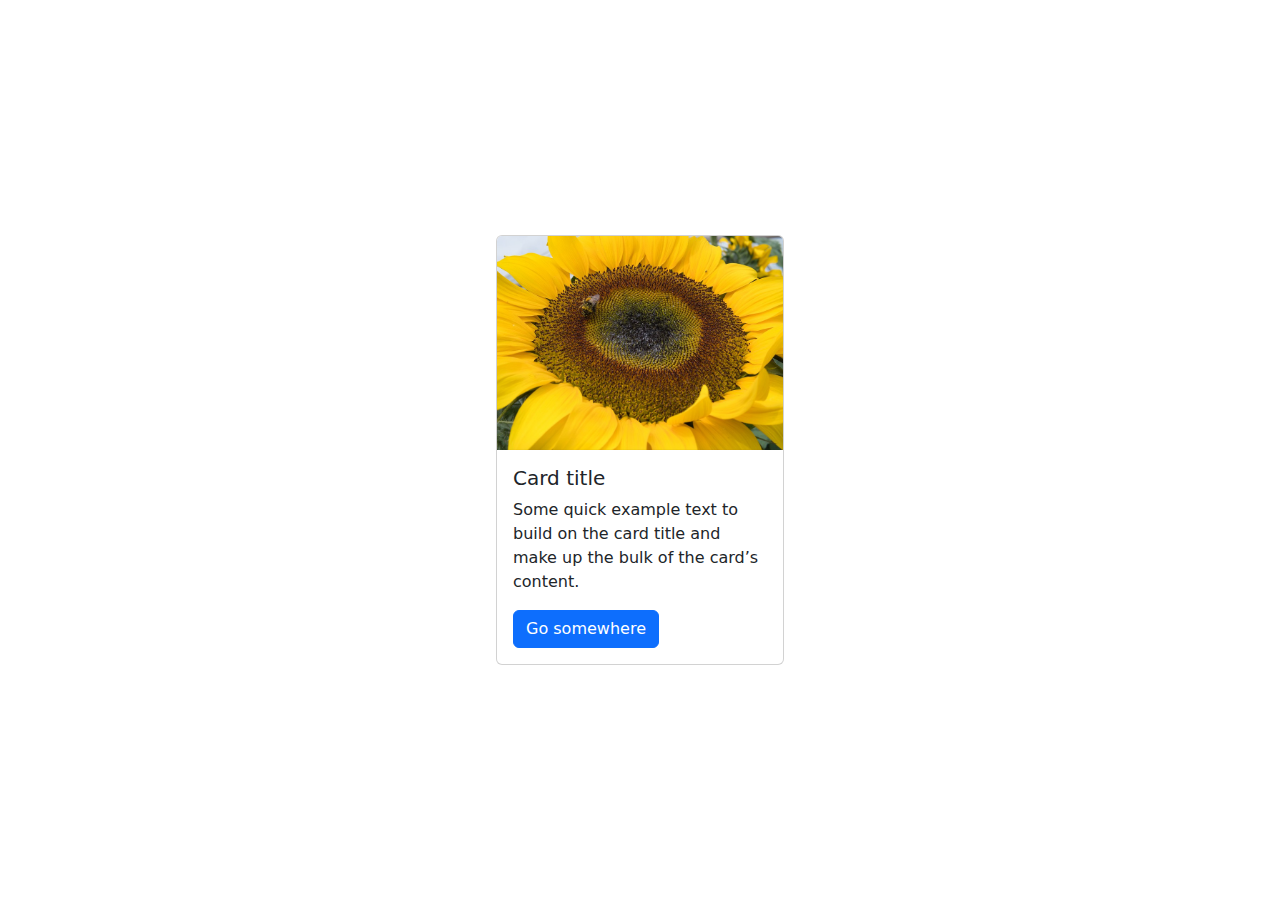
<file: day 9/index.html>
<!doctype html>
<html lang="en">

<head>
  <meta charset="utf-8">
  <meta name="viewport" content="width=device-width, initial-scale=1">
  <title>Bootstrap</title>
  <!-- TODO 1: Add the Bootstrap link here. -->
   <link href="https://cdn.jsdelivr.net/npm/bootstrap@5.3.6/dist/css/bootstrap.min.css" rel="stylesheet">
  <style>
    /* TODO 4: Use flexbox to center the card in the vertical and horizontal center. */
    .flex-container{
      display: flex;
      align-items: center;
      justify-content: center;
      height: 100vh;
    }
  </style>
</head>

<body>
  <div class="flex-container">
    <!-- TODO 2: Add the Bootstrap Prebuilt Card here -->
     <div class="card" style="width: 18rem;">
      <img src="flower.jpg" class="card-img-top" alt="flower">
      <div class="card-body">
        <h5 class="card-title">Card title</h5>
        <p class="card-text">Some quick example text to build on the card title and make up the bulk of the card’s content.</p>
        <a href="#" class="btn btn-primary">Go somewhere</a>
      </div>
  </div>
    <!-- TODO 3: Change the image src to display the flower.jpg image. -->
  </div>
</body>

</html>
</file>
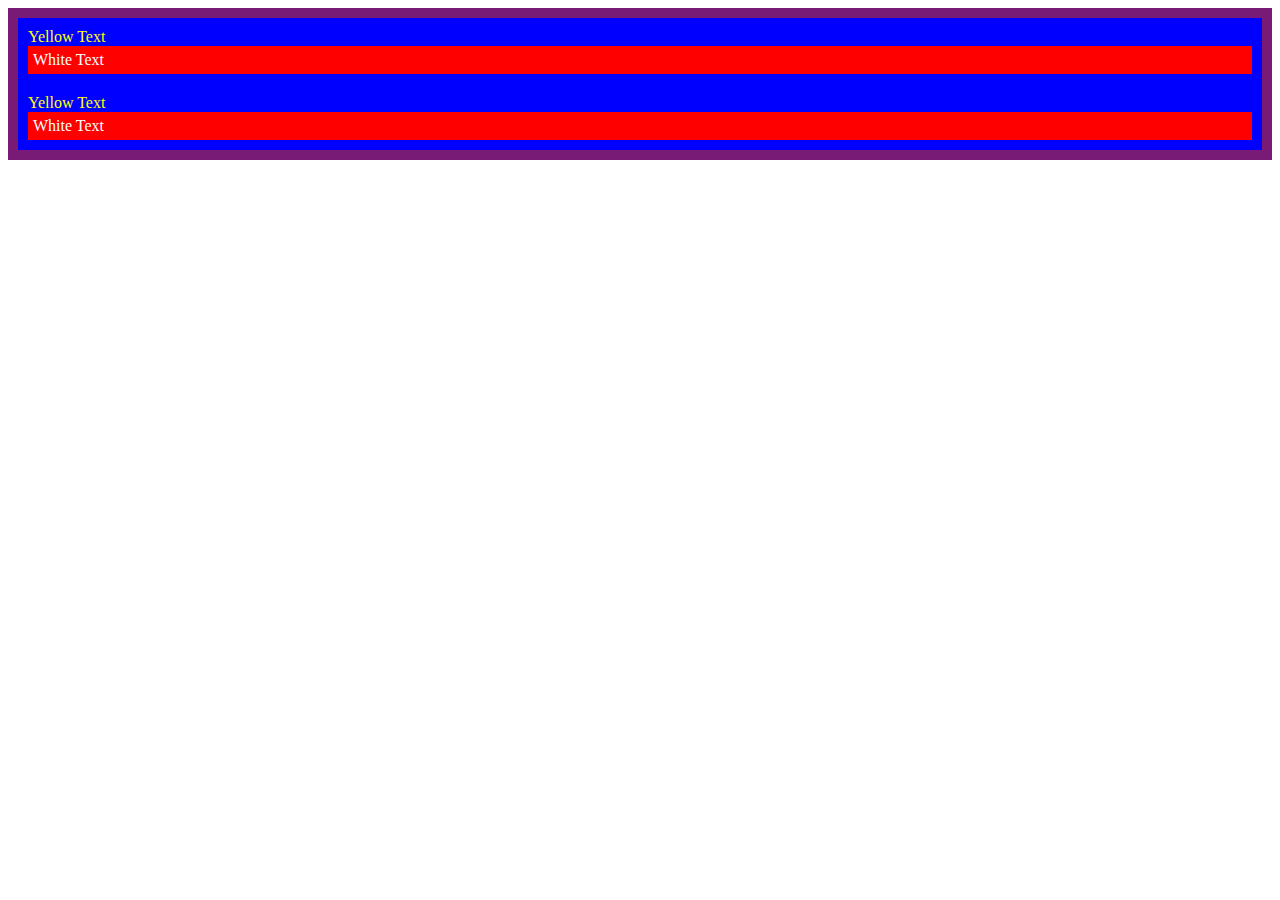
<file: day 6/task1/index.html>
<!DOCTYPE html>
<html lang="en">

<head>
  <meta charset="UTF-8">
  <title>CSS Cascade</title>
  <link rel="stylesheet" href="./style.css">
</head>

<body>
  <div id="outer-box" class="box">
    <div class="box">
      <p>Yellow Text</p>
      <div class="inner-box">
        <p class="white-text">White Text</p>
      </div>
    </div>
    <div class="box">
      <p>Yellow Text</p>
      <div class="inner-box">
        <p class="white-text">White Text</p>
      </div>
    </div>
  </div>
</body>

</html>
</file>
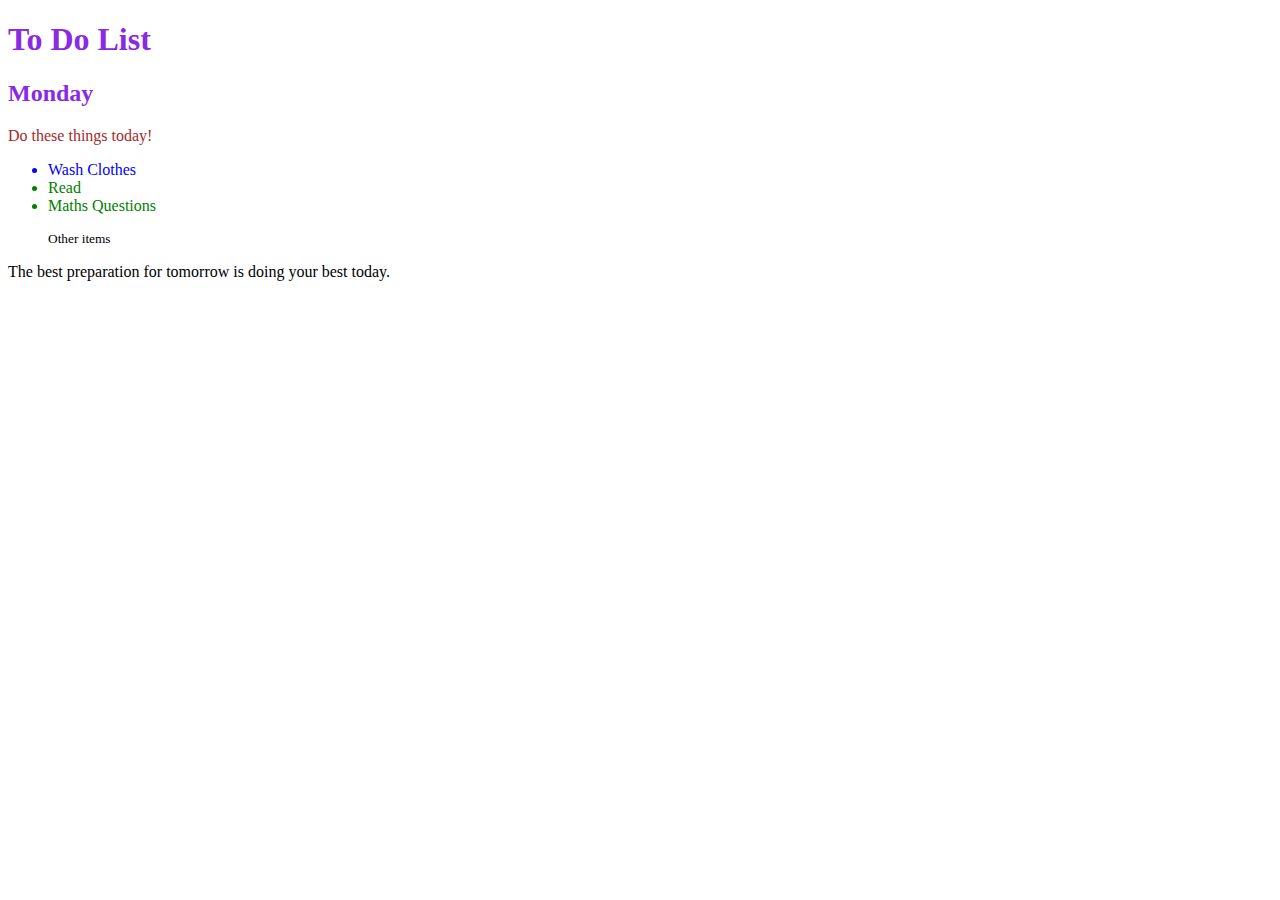
<file: day 6/task2/index.html>
<!DOCTYPE html>
<html lang="en">

<head>
  <meta charset="UTF-8">
  <title>Combining CSS Selectors</title>
  <link rel="stylesheet" href="./style.css">
</head>

<!-- Don't change any of the HTML code! -->

<body>
  <h1>To Do List</h1>
  <h2>Monday</h2>
  <div class="box">
    <p class="done">Do these things today!</p>
    <ul class="list">
      <li>Wash Clothes</li>
      <li class="done">Read</li>
      <li class="done">Maths Questions</li>
    </ul>
  </div>

  <ul>
    <p class="done">Other items</p>
  </ul>
  <p>The best preparation for tomorrow is doing your best today.</p>

</body>

</html>
</file>
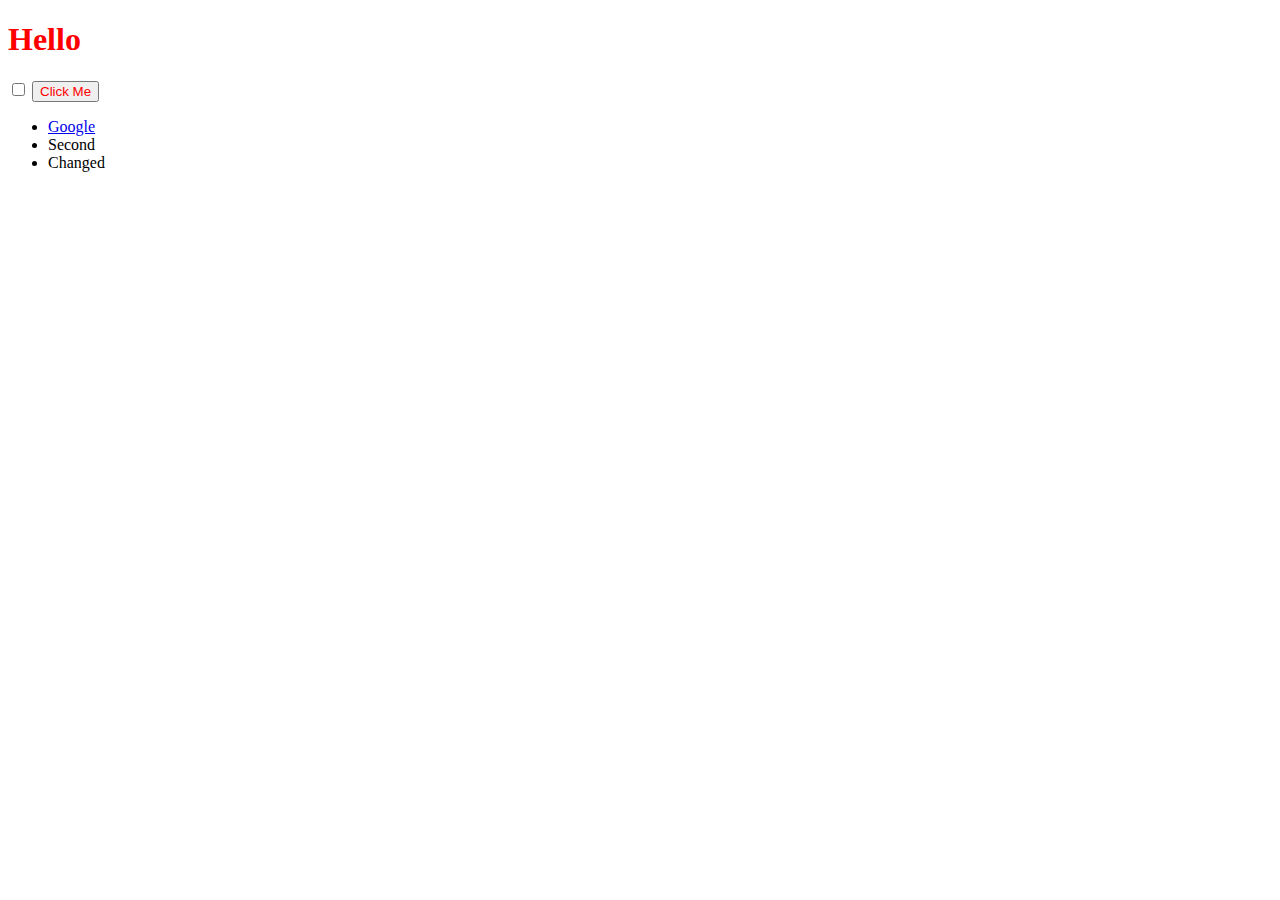
<file: day 14/DOM+Challenge+Starting+Files/DOM Challenge Starting Files/index.html>
<!DOCTYPE html>
<html lang="en" dir="ltr">
  <head>
    <meta charset="utf-8">
    <title>My Website</title>
    <link rel="stylesheet" href="styles.css">

  </head>
  <body>

    <h1>Hello</h1>

    <input type="checkbox">

    <button style="color:red;">Click Me</button>

    <ul>
      <li class="list">
        <a href="https://www.google.com">Google</a>
      </li>
      <li class="list">Second</li>
      <li class="list" id="t">Third</li>
    </ul>
    <script>
      //1st way
      //document.getElementById("t").innerHTML = "Changed";
      //2st way
      document.body.children[3].lastElementChild.textContent = "Changed";
    </script>
  </body>

</html>
</file>
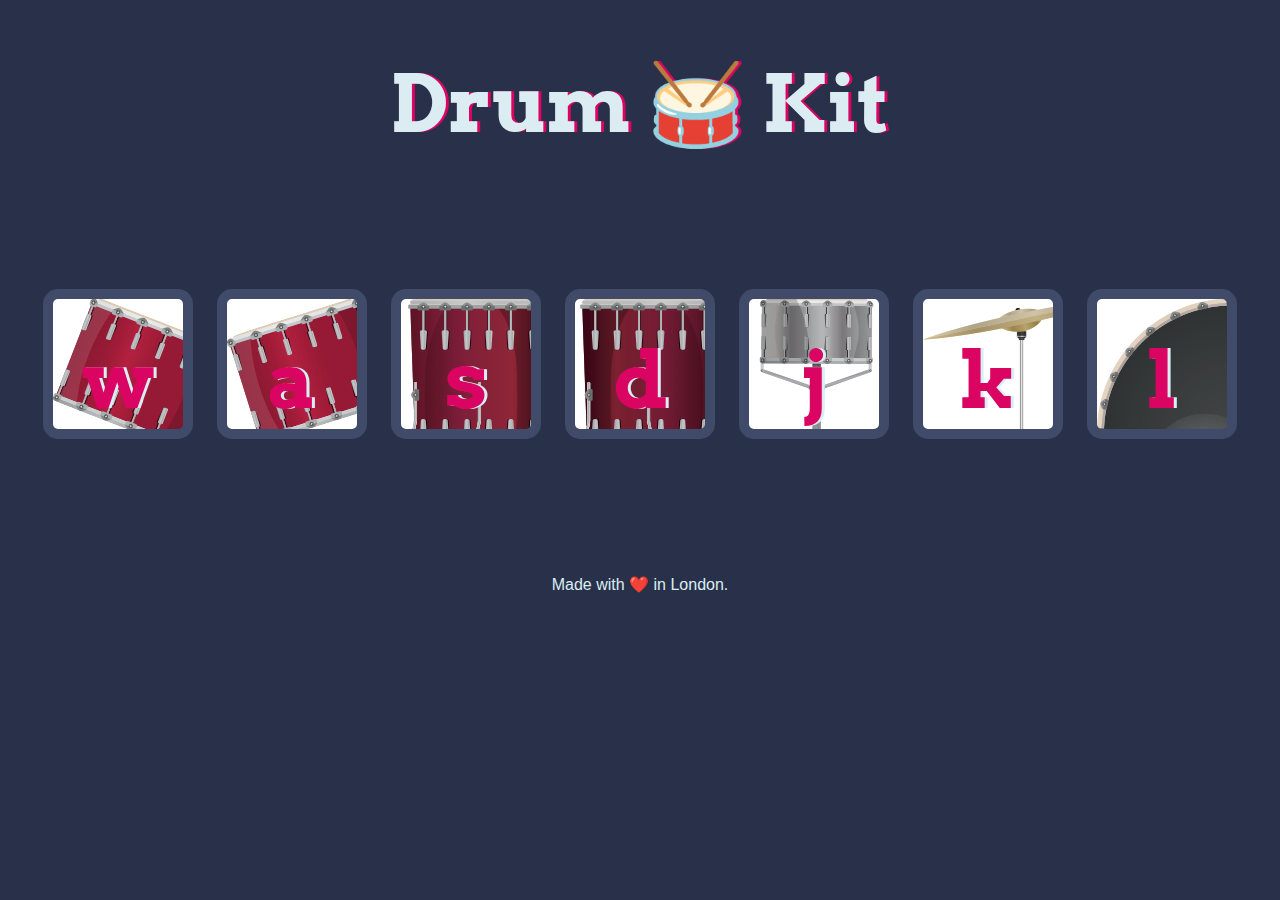
<file: day 16/Drum+Kit+Starting+Files/Drum+Kit+Starting+Files/Drum Kit Starting Files/index.html>
<!DOCTYPE html>
<html lang="en" dir="ltr">

<head>
  <meta charset="utf-8">
  <title>Drum Kit</title>
  <link rel="stylesheet" href="styles.css">
  <link href="https://fonts.googleapis.com/css?family=Arvo" rel="stylesheet">
</head>

<body>

  <h1 id="title">Drum 🥁 Kit</h1>
  <div class="set">
    <button class="w drum">w</button>
    <button class="a drum">a</button>
    <button class="s drum">s</button>
    <button class="d drum">d</button>
    <button class="j drum">j</button>
    <button class="k drum">k</button>
    <button class="l drum">l</button>
  </div>


  <footer>
    Made with ❤️ in London.
  </footer>
  <script src="index.js"></script>
</body>
</html>
</file>
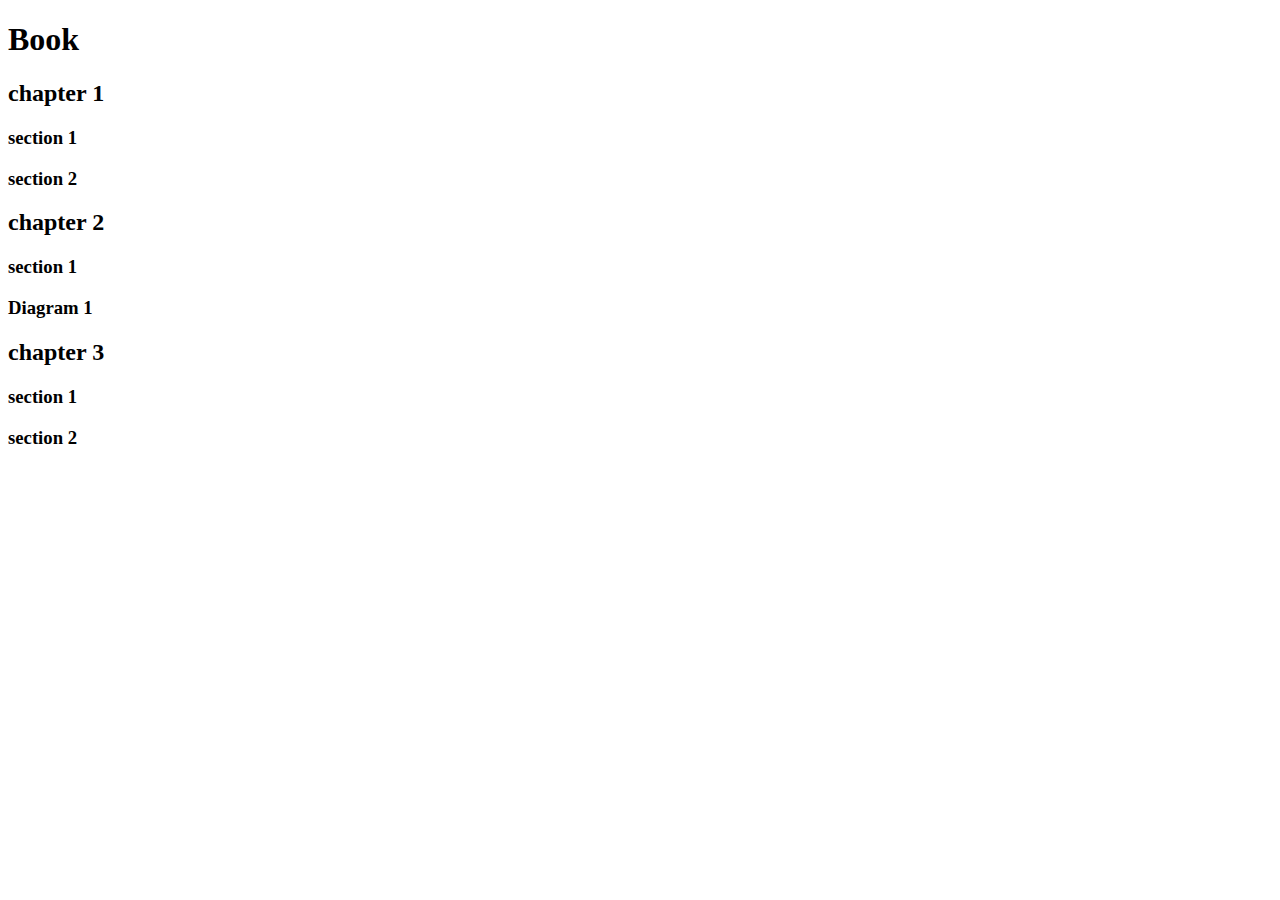
<file: day 1/task1.html>
<!-- Book
  Chapter 1
    Section 1
    Section 2
  Chapter 2
    Section 1
      Diagram 1
  Chapter 3
    Section 1
    Section 2 -->

<!DOCTYPE html>
<html lang="en">
<head>
    <meta charset="UTF-8">
    <meta name="viewport" content="width=device-width, initial-scale=1.0">
    <title>Task-1</title>
</head>
<body>
    <h1>Book</h1>
    <h2>chapter 1</h2>
    <h3>section 1</h3>
    <h3>section 2</h3>
    <h2>chapter 2</h2>
    <h3>section 1</h3>
    <h3>Diagram 1</h3>
    <h2>chapter 3</h2>
    <h3>section 1</h3>
    <h3>section 2</h3>
</body>
</html>
</file>
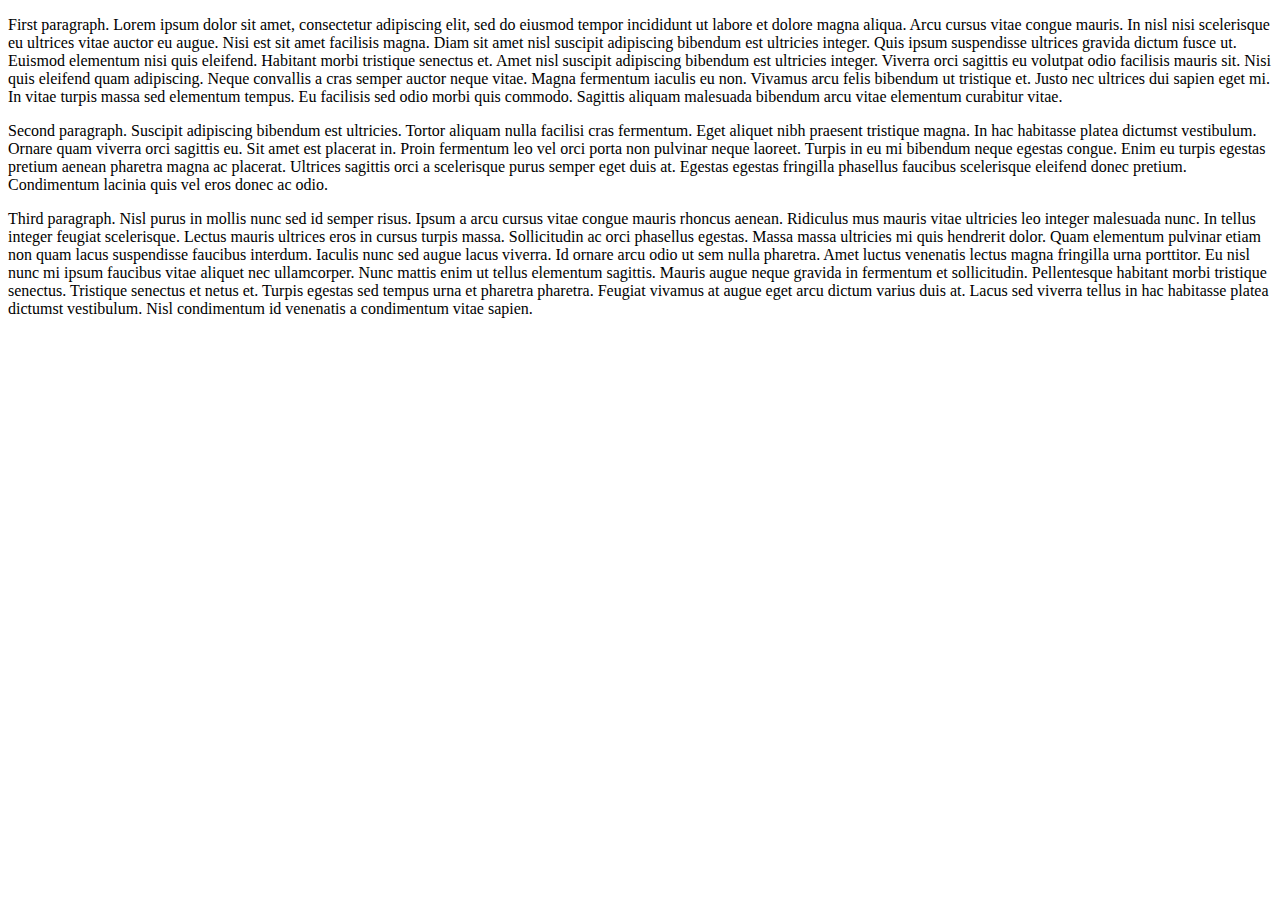
<file: day 1/task2.html>
<!-- First paragraph. Lorem ipsum dolor sit amet, consectetur adipiscing elit, sed do eiusmod tempor incididunt ut labore et dolore magna
aliqua. Arcu cursus vitae congue mauris. In nisl nisi scelerisque eu ultrices vitae auctor eu augue. Nisi est sit amet
facilisis magna. Diam sit amet nisl suscipit adipiscing bibendum est ultricies integer. Quis ipsum suspendisse ultrices
gravida dictum fusce ut. Euismod elementum nisi quis eleifend. Habitant morbi tristique senectus et. Amet nisl suscipit
adipiscing bibendum est ultricies integer. Viverra orci sagittis eu volutpat odio facilisis mauris sit. Nisi quis
eleifend quam adipiscing. Neque convallis a cras semper auctor neque vitae. Magna fermentum iaculis eu non. Vivamus arcu
felis bibendum ut tristique et. Justo nec ultrices dui sapien eget mi. In vitae turpis massa sed elementum tempus. Eu
facilisis sed odio morbi quis commodo. Sagittis aliquam malesuada bibendum arcu vitae elementum curabitur vitae.

Second paragraph. Suscipit adipiscing bibendum est ultricies. Tortor aliquam nulla facilisi cras fermentum. Eget aliquet nibh praesent
tristique magna. In hac habitasse platea dictumst vestibulum. Ornare quam viverra orci sagittis eu. Sit amet est
placerat in. Proin fermentum leo vel orci porta non pulvinar neque laoreet. Turpis in eu mi bibendum neque egestas
congue. Enim eu turpis egestas pretium aenean pharetra magna ac placerat. Ultrices sagittis orci a scelerisque purus
semper eget duis at. Egestas egestas fringilla phasellus faucibus scelerisque eleifend donec pretium. Condimentum
lacinia quis vel eros donec ac odio.

Third paragraph. Nisl purus in mollis nunc sed id semper risus. Ipsum a arcu cursus vitae congue mauris rhoncus aenean. Ridiculus mus
mauris vitae ultricies leo integer malesuada nunc. In tellus integer feugiat scelerisque. Lectus mauris ultrices eros in
cursus turpis massa. Sollicitudin ac orci phasellus egestas. Massa massa ultricies mi quis hendrerit dolor. Quam
elementum pulvinar etiam non quam lacus suspendisse faucibus interdum. Iaculis nunc sed augue lacus viverra. Id ornare
arcu odio ut sem nulla pharetra. Amet luctus venenatis lectus magna fringilla urna porttitor. Eu nisl nunc mi ipsum
faucibus vitae aliquet nec ullamcorper. Nunc mattis enim ut tellus elementum sagittis. Mauris augue neque gravida in
fermentum et sollicitudin. Pellentesque habitant morbi tristique senectus. Tristique senectus et netus et. Turpis
egestas sed tempus urna et pharetra pharetra. Feugiat vivamus at augue eget arcu dictum varius duis at. Lacus sed
viverra tellus in hac habitasse platea dictumst vestibulum. Nisl condimentum id venenatis a condimentum vitae sapien. -->

<!DOCTYPE html>
<html lang="en">
<head>
    <meta charset="UTF-8">
    <meta name="viewport" content="width=device-width, initial-scale=1.0">
    <title>Task-2</title>
</head>
<body>
    <p>First paragraph. Lorem ipsum dolor sit amet, consectetur adipiscing elit, sed do eiusmod tempor incididunt ut labore et dolore magna
aliqua. Arcu cursus vitae congue mauris. In nisl nisi scelerisque eu ultrices vitae auctor eu augue. Nisi est sit amet
facilisis magna. Diam sit amet nisl suscipit adipiscing bibendum est ultricies integer. Quis ipsum suspendisse ultrices
gravida dictum fusce ut. Euismod elementum nisi quis eleifend. Habitant morbi tristique senectus et. Amet nisl suscipit
adipiscing bibendum est ultricies integer. Viverra orci sagittis eu volutpat odio facilisis mauris sit. Nisi quis
eleifend quam adipiscing. Neque convallis a cras semper auctor neque vitae. Magna fermentum iaculis eu non. Vivamus arcu
felis bibendum ut tristique et. Justo nec ultrices dui sapien eget mi. In vitae turpis massa sed elementum tempus. Eu
facilisis sed odio morbi quis commodo. Sagittis aliquam malesuada bibendum arcu vitae elementum curabitur vitae.
</p>
<p>Second paragraph. Suscipit adipiscing bibendum est ultricies. Tortor aliquam nulla facilisi cras fermentum. Eget aliquet nibh praesent
tristique magna. In hac habitasse platea dictumst vestibulum. Ornare quam viverra orci sagittis eu. Sit amet est
placerat in. Proin fermentum leo vel orci porta non pulvinar neque laoreet. Turpis in eu mi bibendum neque egestas
congue. Enim eu turpis egestas pretium aenean pharetra magna ac placerat. Ultrices sagittis orci a scelerisque purus
semper eget duis at. Egestas egestas fringilla phasellus faucibus scelerisque eleifend donec pretium. Condimentum
lacinia quis vel eros donec ac odio.</p>
<p>Third paragraph. Nisl purus in mollis nunc sed id semper risus. Ipsum a arcu cursus vitae congue mauris rhoncus aenean. Ridiculus mus
mauris vitae ultricies leo integer malesuada nunc. In tellus integer feugiat scelerisque. Lectus mauris ultrices eros in
cursus turpis massa. Sollicitudin ac orci phasellus egestas. Massa massa ultricies mi quis hendrerit dolor. Quam
elementum pulvinar etiam non quam lacus suspendisse faucibus interdum. Iaculis nunc sed augue lacus viverra. Id ornare
arcu odio ut sem nulla pharetra. Amet luctus venenatis lectus magna fringilla urna porttitor. Eu nisl nunc mi ipsum
faucibus vitae aliquet nec ullamcorper. Nunc mattis enim ut tellus elementum sagittis. Mauris augue neque gravida in
fermentum et sollicitudin. Pellentesque habitant morbi tristique senectus. Tristique senectus et netus et. Turpis
egestas sed tempus urna et pharetra pharetra. Feugiat vivamus at augue eget arcu dictum varius duis at. Lacus sed
viverra tellus in hac habitasse platea dictumst vestibulum. Nisl condimentum id venenatis a condimentum vitae sapien.
</p>
</body>
</html>
</file>
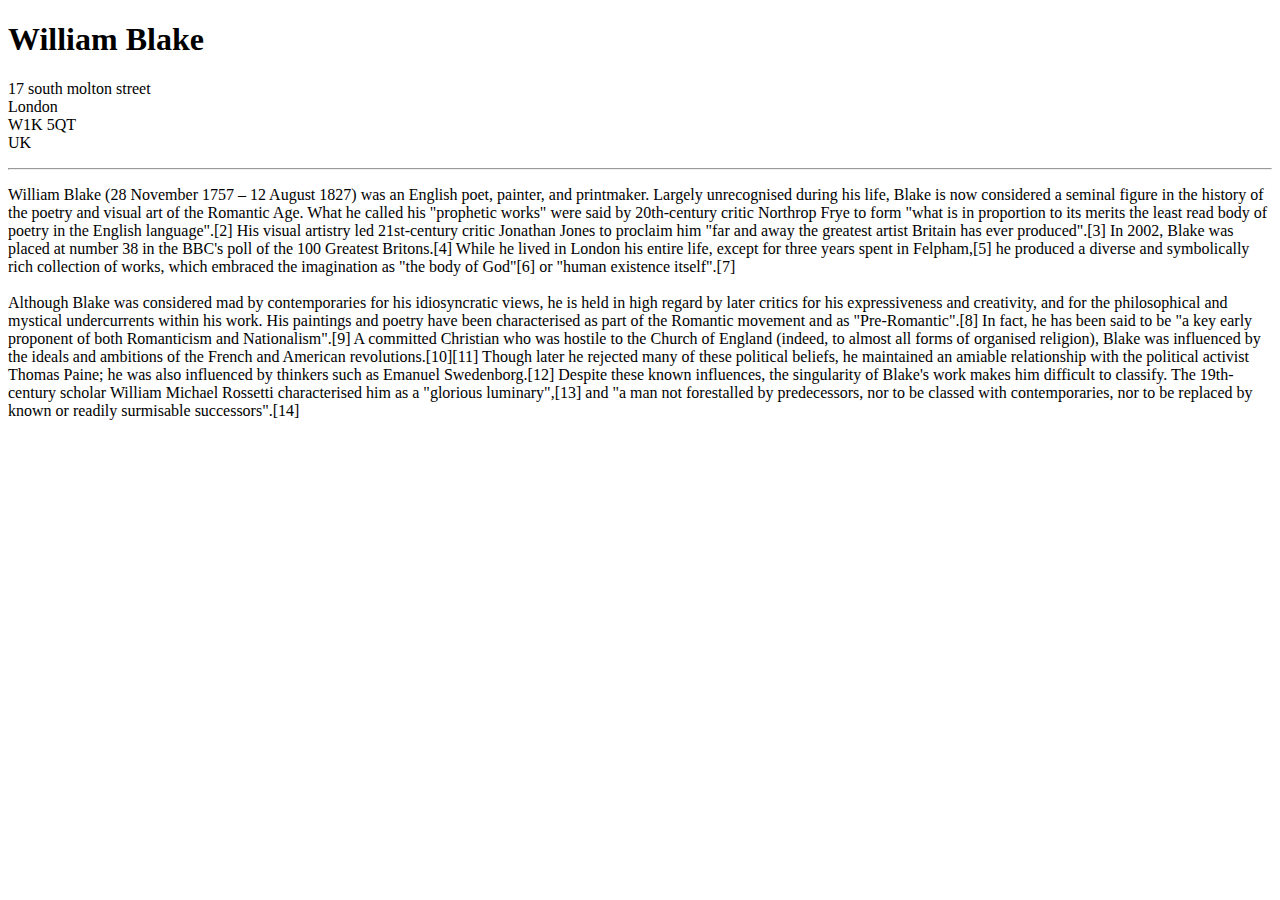
<file: day 1/task3.html>
<!-- William Blake 

17 south molton street
London
W1K 5QT
UK


William Blake (28 November 1757 – 12 August 1827) was an English poet, painter, and printmaker. Largely unrecognised
during his life, Blake is now considered a seminal figure in the history of the poetry and visual art of the Romantic
Age. What he called his "prophetic works" were said by 20th-century critic Northrop Frye to form "what is in proportion
to its merits the least read body of poetry in the English language".[2] His visual artistry led 21st-century critic
Jonathan Jones to proclaim him "far and away the greatest artist Britain has ever produced".[3] In 2002, Blake was
placed at number 38 in the BBC's poll of the 100 Greatest Britons.[4] While he lived in London his entire life, except
for three years spent in Felpham,[5] he produced a diverse and symbolically rich collection of works, which embraced the
imagination as "the body of God"[6] or "human existence itself".[7]

Although Blake was considered mad by contemporaries for his idiosyncratic views, he is held in high regard by later
critics for his expressiveness and creativity, and for the philosophical and mystical undercurrents within his work. His
paintings and poetry have been characterised as part of the Romantic movement and as "Pre-Romantic".[8] In fact, he has
been said to be "a key early proponent of both Romanticism and Nationalism".[9] A committed Christian who was hostile to
the Church of England (indeed, to almost all forms of organised religion), Blake was influenced by the ideals and
ambitions of the French and American revolutions.[10][11] Though later he rejected many of these political beliefs, he
maintained an amiable relationship with the political activist Thomas Paine; he was also influenced by thinkers such as
Emanuel Swedenborg.[12] Despite these known influences, the singularity of Blake's work makes him difficult to classify.
The 19th-century scholar William Michael Rossetti characterised him as a "glorious luminary",[13] and "a man not
forestalled by predecessors, nor to be classed with contemporaries, nor to be replaced by known or readily surmisable
successors".[14] -->


<!DOCTYPE html>
<html lang="en">
<head>
    <meta charset="UTF-8">
    <meta name="viewport" content="width=device-width, initial-scale=1.0">
    <title>task-3</title>
</head>
<body>
    <h1>William Blake </h1>
    <p>17 south molton street <br>London <br>W1K 5QT <br> UK</p>
    <hr>
    <p>William Blake (28 November 1757 – 12 August 1827) was an English poet, painter, and printmaker. Largely unrecognised
during his life, Blake is now considered a seminal figure in the history of the poetry and visual art of the Romantic
Age. What he called his "prophetic works" were said by 20th-century critic Northrop Frye to form "what is in proportion
to its merits the least read body of poetry in the English language".[2] His visual artistry led 21st-century critic
Jonathan Jones to proclaim him "far and away the greatest artist Britain has ever produced".[3] In 2002, Blake was
placed at number 38 in the BBC's poll of the 100 Greatest Britons.[4] While he lived in London his entire life, except
for three years spent in Felpham,[5] he produced a diverse and symbolically rich collection of works, which embraced the
imagination as "the body of God"[6] or "human existence itself".[7] <br>
<br>
Although Blake was considered mad by contemporaries for his idiosyncratic views, he is held in high regard by later
critics for his expressiveness and creativity, and for the philosophical and mystical undercurrents within his work. His
paintings and poetry have been characterised as part of the Romantic movement and as "Pre-Romantic".[8] In fact, he has
been said to be "a key early proponent of both Romanticism and Nationalism".[9] A committed Christian who was hostile to
the Church of England (indeed, to almost all forms of organised religion), Blake was influenced by the ideals and
ambitions of the French and American revolutions.[10][11] Though later he rejected many of these political beliefs, he
maintained an amiable relationship with the political activist Thomas Paine; he was also influenced by thinkers such as
Emanuel Swedenborg.[12] Despite these known influences, the singularity of Blake's work makes him difficult to classify.
The 19th-century scholar William Michael Rossetti characterised him as a "glorious luminary",[13] and "a man not
forestalled by predecessors, nor to be classed with contemporaries, nor to be replaced by known or readily surmisable
successors".[14]</p>
</body>
</html>
</file>
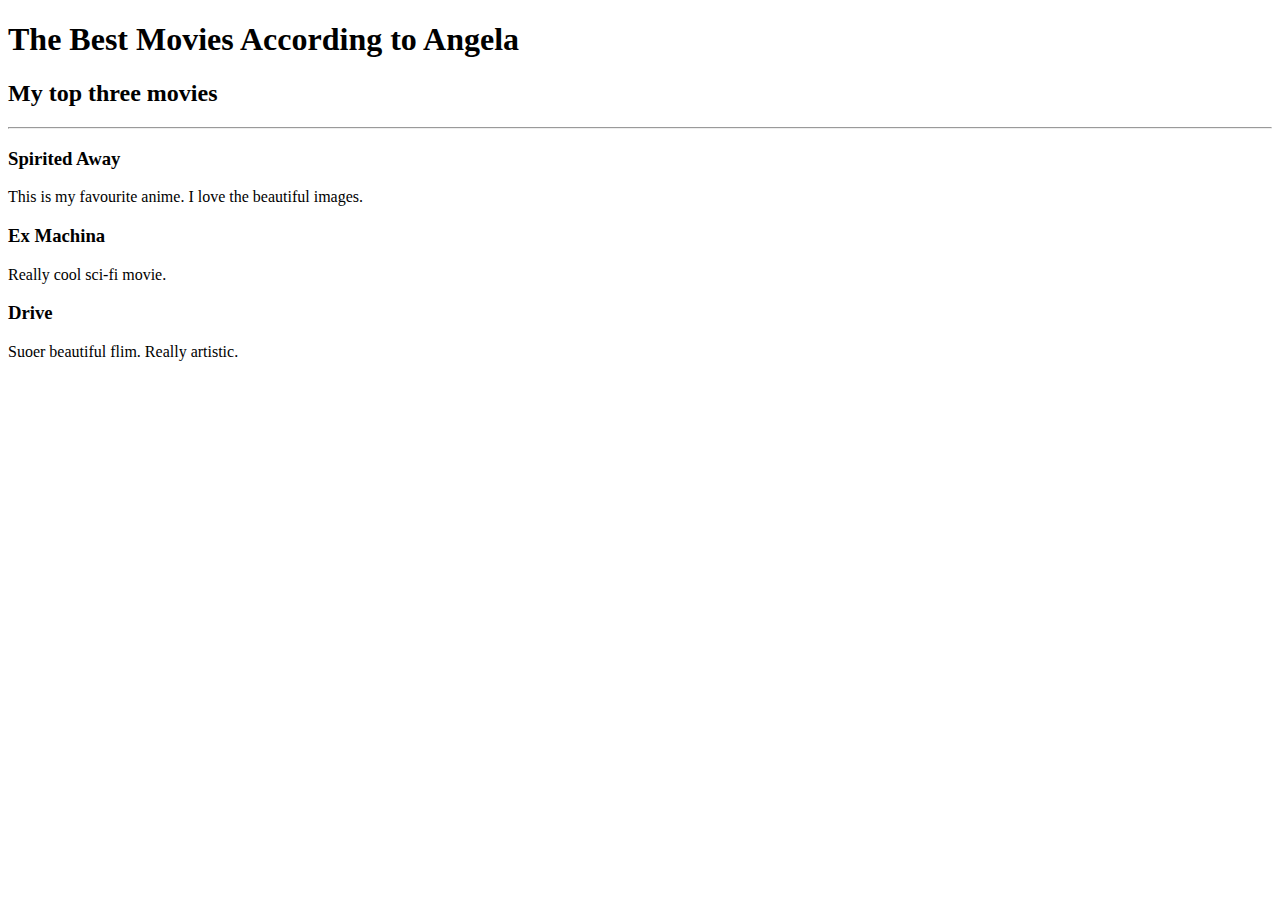
<file: day 1/task4.html>
<!-- Write your code below -->
<!DOCTYPE html>
<html lang="en">
<head>
    <meta charset="UTF-8">
    <meta name="viewport" content="width=device-width, initial-scale=1.0">
    <title>Task-4</title>
</head>
<body>
    <h1>The Best Movies According to Angela</h1>
    <h2>My top three movies</h2>
    <hr>
    <h3>Spirited Away</h3>
    <p>This is my favourite anime. I love the beautiful images.</p>
    <h3>Ex Machina</h3>
    <p>Really cool sci-fi movie.</p>
    <h3>Drive</h3>
    <p>Suoer beautiful flim. Really artistic.</p>
</body>
</html>
</file>
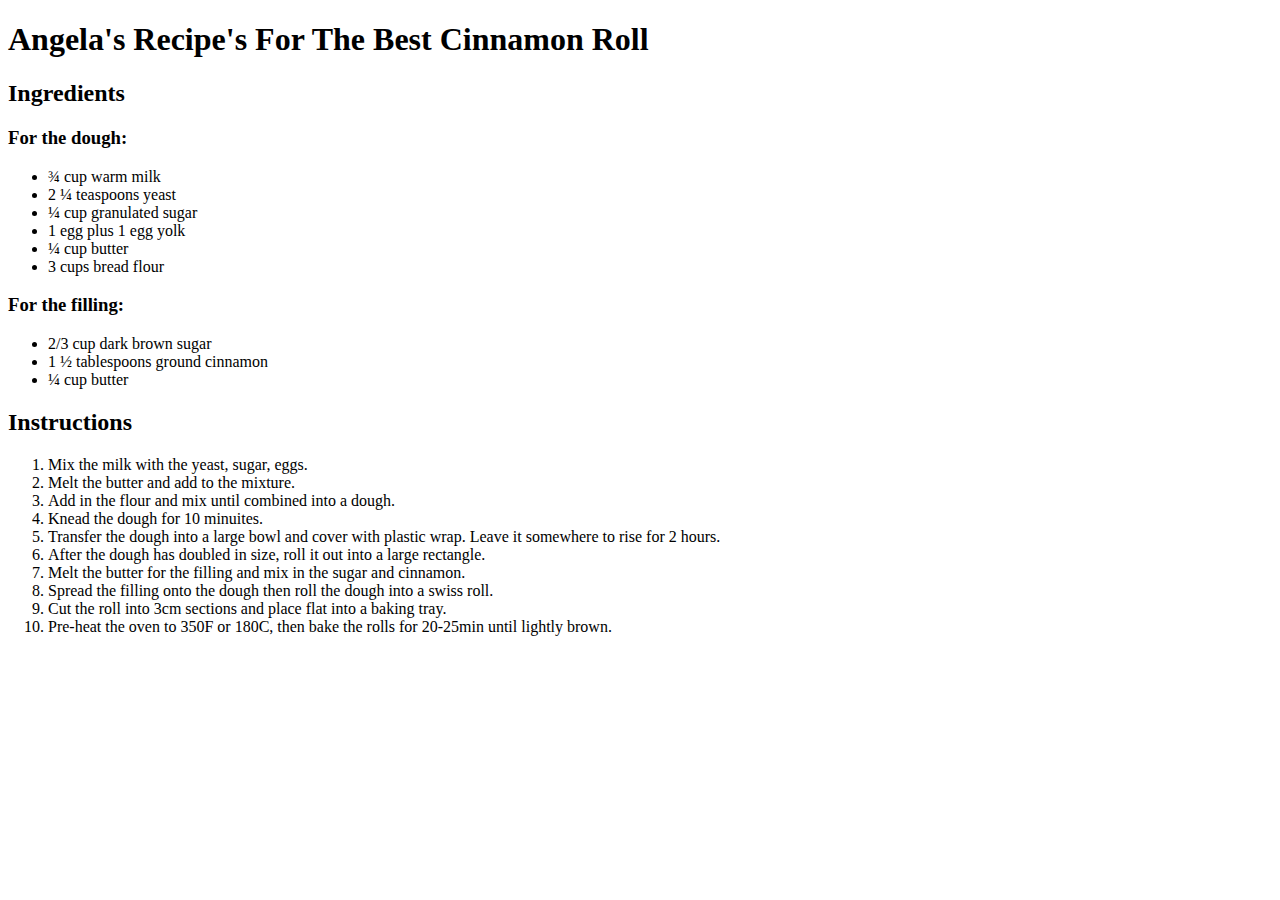
<file: day 1/task5.html>
<!-- Angela's Cinnamon Roll Recipe

Ingredients

For the dough:
¾ cup warm milk
2 ¼ teaspoons yeast 
¼ cup granulated sugar
1 egg plus 1 egg yolk
¼ cup butter
3 cups bread flour

For the filling:
2/3 cup dark brown sugar 
1 ½ tablespoons ground cinnamon
¼ cup butter

Instructions

Mix the milk with the yeast, sugar, eggs.
Melt the butter and add to the mixture.
Add in the flour and mix until combined into a dough.
Knead the dough for 10 minuites. 
Transfer the dough into a large bowl and cover with plastic wrap. Leave it somewhere to rise for 2 hours.
After the dough has doubled in size, roll it out into a large rectangle. 
Melt the butter for the filling and mix in the sugar and cinnamon.
Spread the filling onto the dough then roll the dough into a swiss roll. 
Cut the roll into 3cm sections and place flat into a baking tray.
Pre-heat the oven to 350F or 180C, then bake the rolls for 20-25min until lightly brown.  -->

<!DOCTYPE html>
<html lang="en">
<head>
    <meta charset="UTF-8">
    <meta name="viewport" content="width=device-width, initial-scale=1.0">
    <title>task-5</title>
</head>
<body>
    <h1>Angela's Recipe's For The Best Cinnamon Roll</h1>
    <h2>Ingredients</h2>
    <h3>For the dough:</h3>
    <ul>
        <li>¾ cup warm milk </li>
        <li>2 ¼ teaspoons yeast</li> 
        <li>¼ cup granulated sugar</li>
        <li>1 egg plus 1 egg yolk</li>
        <li>¼ cup butter</li>
        <li>3 cups bread flour</li>
    </ul>
    <h3>For the filling:</h3>
    <ul>
        <li>2/3 cup dark brown sugar</li>
        <li>1 ½ tablespoons ground cinnamon</li>
        <li>¼ cup butter</li>
    </ul>
    <h2>Instructions</h2>
    <ol>
        <li>Mix the milk with the yeast, sugar, eggs.</li>
        <li>Melt the butter and add to the mixture.</li>
        <li>Add in the flour and mix until combined into a dough.</li>
        <li>Knead the dough for 10 minuites. </li>
        <li>Transfer the dough into a large bowl and cover with plastic wrap. Leave it somewhere to rise for 2 hours.</li>
        <li>After the dough has doubled in size, roll it out into a large rectangle. </li>
        <li>Melt the butter for the filling and mix in the sugar and cinnamon.</li>
        <li>Spread the filling onto the dough then roll the dough into a swiss roll. </li>
        <li>Cut the roll into 3cm sections and place flat into a baking tray.</li>
        <li>Pre-heat the oven to 350F or 180C, then bake the rolls for 20-25min until lightly brown. </li>
    </ol>
</body>
</html>
</file>
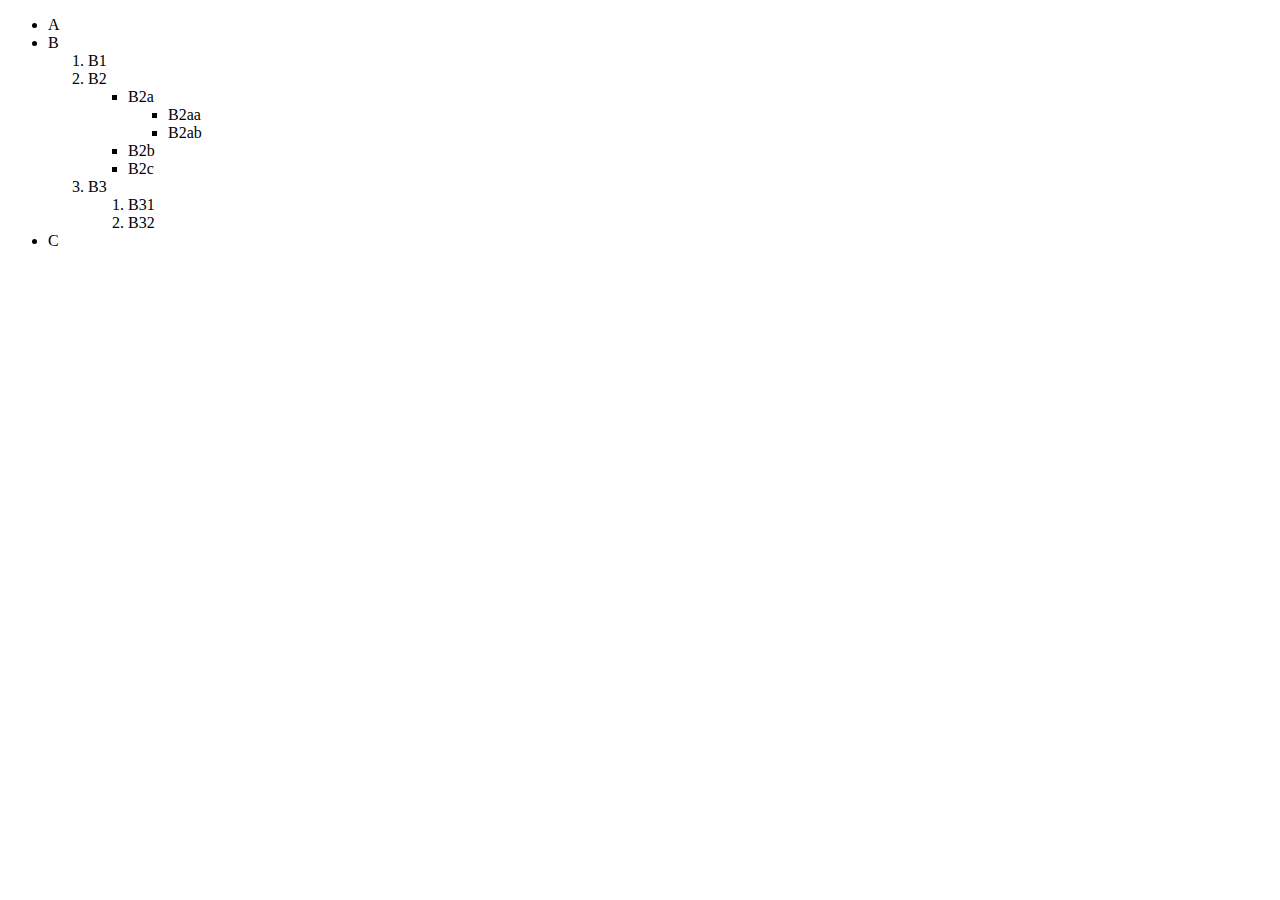
<file: day 1/task6.html>
<!-- Write your code below -->
 <!DOCTYPE html>
 <html lang="en">
 <head>
    <meta charset="UTF-8">
    <meta name="viewport" content="width=device-width, initial-scale=1.0">
    <title>task-6</title>
 </head>
 <body>
    <ul>
        <li>A</li>
        <Li>B
            <ol>
                <li>B1</li>
                <li>B2
                    <ul type="square">
                        <li>B2a
                            <ul>
                                <li>B2aa</li>
                                <li>B2ab</li>
                            </ul>
                        </li>
                        <li>B2b</li>
                        <li>B2c</li>
                    </ul>
                </li>
                <li>B3
                    <ol>
                        <li>B31</li>
                        <li>B32</li>
                    </ol>
                </li>
            </ol>
        </Li>
        <li>C</li>
    </ul>
 </body>
 </html>
</file>
<file: day 6/task1/style.css>
/* Don't change the existing CSS. */

.box {
  background-color: blue;
  padding: 10px;
}

p {
  color: yellow;
  margin: 0;
  padding: 0;
}
#outer-box{
  background-color: rgba(106, 4, 106, 0.911);
}
.white-text{
  color: white;
}
.inner-box{
  background-color: red;
  padding: 5px;
}
</file>
<file: day 6/task2/style.css>
/* Write your code here: */
h1,h2{
    color: blueviolet;
}
.box>p{
    color: brown;
}
li{
    color: blue;
}
 li.done{
    color: green;
 }
ul>p{
    font-size: smaller;
}
</file>
<file: day 14/DOM+Challenge+Starting+Files/DOM Challenge Starting Files/styles.css>
h1 {
  color: red;
}
</file>
<file: day 16/Drum+Kit+Starting+Files/Drum+Kit+Starting+Files/Drum Kit Starting Files/styles.css>
body {
  text-align: center;
  background-color: #283149;
}

h1 {
  font-size: 5rem;
  color: #DBEDF3;
  font-family: "Arvo", cursive;
  text-shadow: 3px 0 #DA0463;

}

footer {
  color: #DBEDF3;
  font-family: sans-serif;
}

.w {
  background-image: url(./images/tom1.png);
}

.a {
  background-image: url(./images/tom2.png);
}

.s {
  background-image: url(./images/tom3.png);
}

.d {
  background-image: url(./images/tom4.png);
}

.j {
  background-image: url(./images/snare.png);
}

.k {
  background-image: url(./images/crash.png);
}

.l {
  background-image: url(./images/kick.png);
}

.set {
  margin: 10% auto;
}

.game-over {
  background-color: red;
  opacity: 0.8;
}

.pressed {
  box-shadow: 0 3px 4px 0 #DBEDF3;
  opacity: 0.5;
}

.red {
  color: red;
}

.drum {
  outline: none;
  border: 10px solid #404B69;
  font-size: 5rem;
  font-family: 'Arvo', cursive;
  line-height: 2;
  font-weight: 900;
  color: #DA0463;
  text-shadow: 3px 0 #DBEDF3;
  border-radius: 15px;
  display: inline-block;
  width: 150px;
  height: 150px;
  text-align: center;
  margin: 10px;
  background-color: white;
}
</file>
